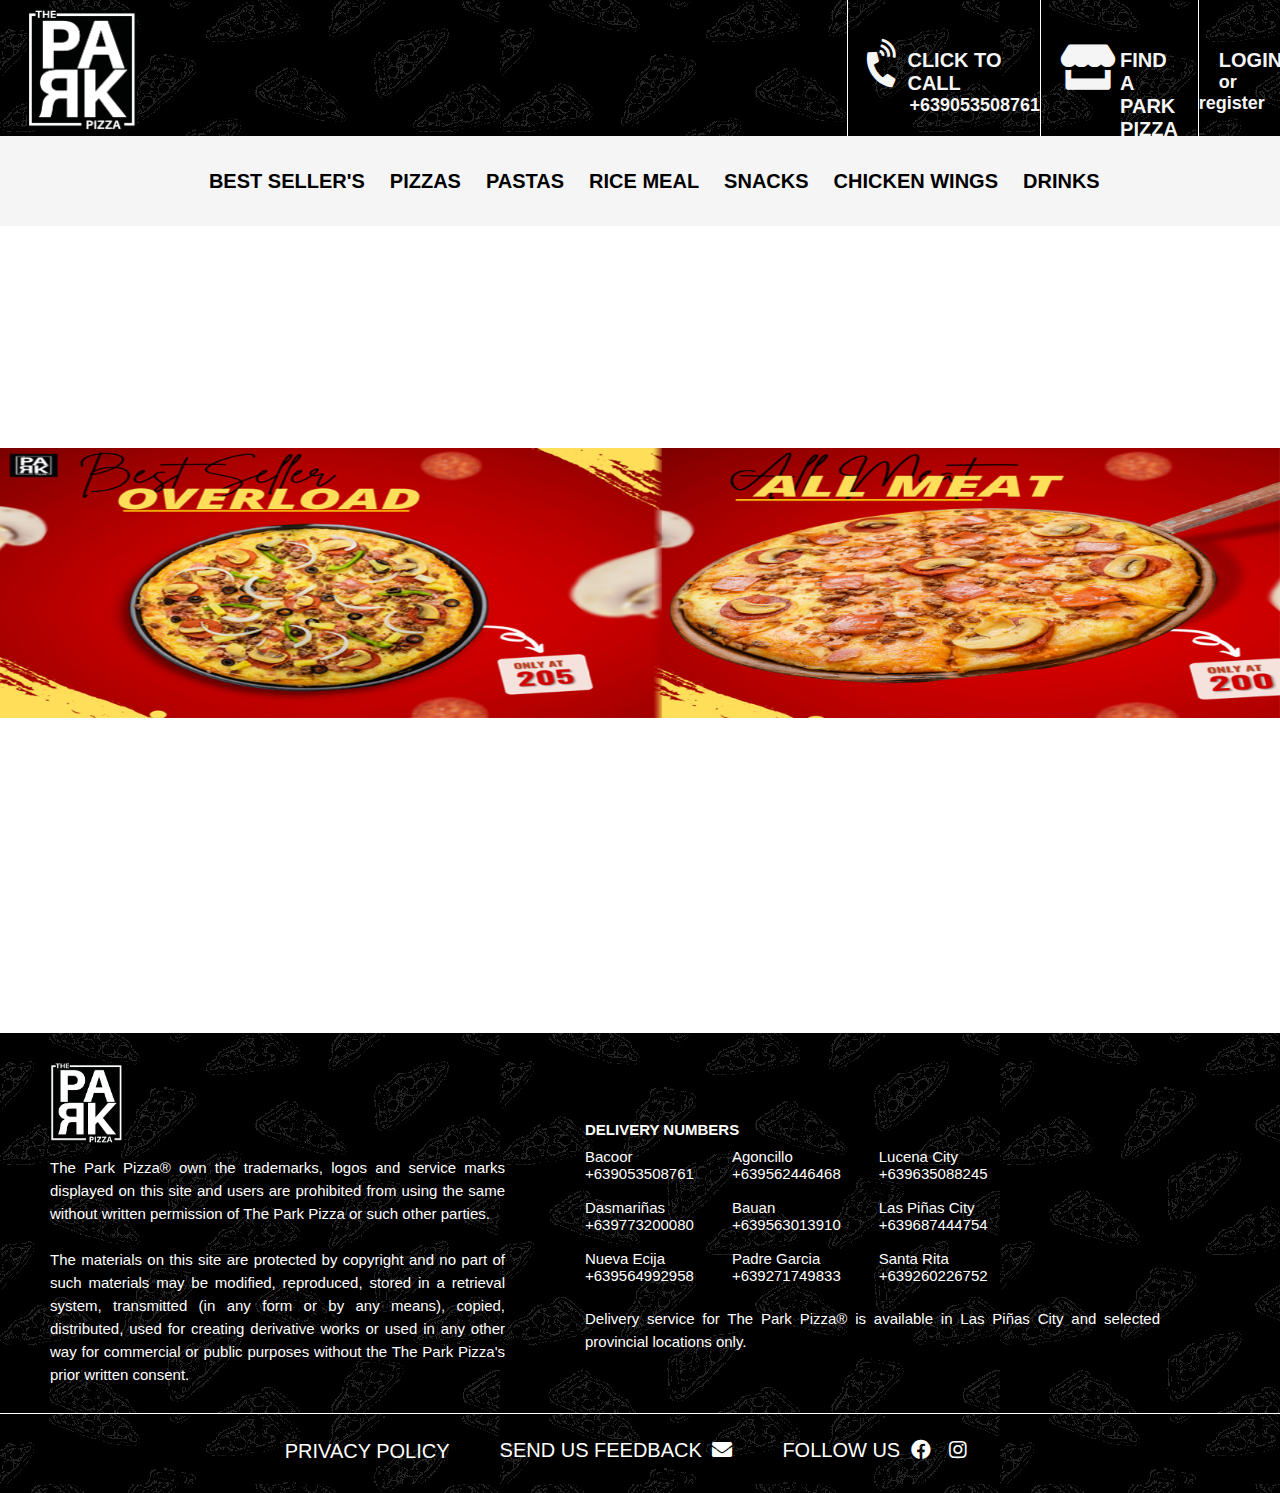
<file: Index.html>
<!doctype html>
<html lang ="en">
    <head>
        <meta charset="UTF-8">
        <meta name="viewport" content="width=device-width, initial-scale=1.0">
        <title>Home</title>
      <link rel="stylesheet" href="Home.css">
      <link rel="stylesheet" href="HeaderFooter.css">
      <link rel="stylesheet" href="https://unpkg.com/swiper/swiper-bundle.min.css">
      <link rel="stylesheet" href="https://cdnjs.cloudflare.com/ajax/libs/font-awesome/5.8.2/css/all.css" />
      <link rel="stylesheet" href="https://cdnjs.cloudflare.com/ajax/libs/font-awesome/5.14.0/css/all.min.css">
      
    <head>
<body>
            <header>
            <div class="header">
                <nav id="nav" class = "nav">
                    <ul id="navlinks" class="navlinks">
                        <li class="nav-logo"><a href="#"><img src = "lo.png" class = "logo"></a></li>
                        <li class="phone"><i class="fas fa-phone-volume"></i></li>
                        <li class ="click"><a href=""><p>CLICK TO CALL</p><span>+639053508761</span></a></li>
                        <li class="store"><i class="fas fa-store"></i></li>
                        <li class="find"><a href=""><p></i> FIND A PARK PIZZA</p><span>Near you</span></a></li>
                        <li class="log-reg"><a href="Login.html"><p class="login">LOGIN</p><span class = "log"> or register</span></a></li>
                    </ul>
                </nav>
                </header>
                <nav id = "sub-nav" class = "sub-nav">
                    <ul id = "sub-nav-links" class="sub-nav-links">
                        <li class="best"><a class ="active" href = "">BEST SELLER'S</a></li>
                        <li><a href = "Menu.html">PIZZAS</a></li>
                        <li><a href = "">PASTAS</a></li>
                        <li><a href = "">RICE MEAL</a></li>
                        <li><a href = "">SNACKS</a></li>
                        <li><a href = "">CHICKEN WINGS</a></li>
                        <li><a href = "">DRINKS</a></li>
                    </ul>
                </nav>
            </div>
            
                    
<section>
<div class="swiper-container">
        <div class="swiper-wrapper">
            <div class="swiper-slide" >
                <div class="img-box">
                    <img src="banner2.png" class="image-banner">
                </div></div>


                <div class="swiper-slide" >
                    <div class="img-box">
                        <img src="banner.jpg" class="image-banner">
                    </div></div>


                    <div class="swiper-slide" >
                        <div class="img-box">
                            <img src="banner3.png" class="image-banner"> 
                        </div></div>


                    <div class="swiper-slide" >
                        <div class="img-box">
                            <img src="banner4.png" class="image-banner">
                        </div></div>


        </div>
        
        <div class="swiper-pagination"></div>
    </div>

    <script src="https://unpkg.com/swiper/swiper-bundle.min.js"></script>

    <script type="module">
        var swiper = new Swiper('.swiper-container', {
          spaceBetween: 30,
          centeredSlides: true,
          autoplay: {
            delay: 4000,
            disableOnInteraction: false,
          },
          pagination: {
            el: '.swiper-pagination',
            clickable: true,
          },
        });
      </script>
    </script>
</section>






<footer>
    <div class="footer-content">
        <div class="footer-section about">
            <h1 class="logo-footer"><img src ="lo.png" class="logo"></h1>
            <p>
            The Park Pizza® own the trademarks, logos and service marks displayed on this
            site and users are prohibited from using the same without written permission of The Park Pizza or such other parties.
            <br><br>
            The materials on this site are protected by copyright and no part of such materials may be modified, reproduced, stored in a 
            retrieval system, transmitted (in any form or by any means), copied, distributed, used for creating derivative works or used in any 
            other way for commercial or public purposes without the The Park Pizza's prior written consent.
            </p>
        </div>
        <div class="footer-section delivery">
            <h1 class="del">DELIVERY NUMBERS</h1>
            <ul class="first">
            <li>Bacoor<br>+639053508761<br><br>Dasmariñas<br>+639773200080
            <br><br>Nueva Ecija<br>+639564992958</li>
            <li>Agoncillo<br>+639562446468<br><br>Bauan<br>+639563013910
            <br><br>Padre Garcia<br>+639271749833</li>
            <li>Lucena City<br>+639635088245<br><br>Las Piñas City<br>+639687444754
            <br><br>Santa Rita<br>+639260226752</li>
            </ul>
            <br>
            <p>Delivery service for The Park Pizza® is available in Las Piñas City and selected provincial locations only.</p>
        </div>
    </div>
    <div class="footer-bottom">
            <ul class="nav-bar">
            <li class="privacy"><a class ="privacy-a"href="">PRIVACY POLICY</a></li>
            <li class="email"><p class="send">SEND US FEEDBACK <a class ="email-icon" href="#"><i class="fas fa-envelope" aria-hidden="true"></i></a></p></li>
            <li class="follow"><p class="follow-us">FOLLOW US <a class ="fb-icon" href="https://www.facebook.com/Theparkpizza"><i class="fab fa-facebook" aria-hidden="true"></i></a>
            <a class ="insta-icon" href="https://www.instagram.com/theparkpizza_dasma/"><i class="fab fa-instagram" aria-hidden="true"></i></a></p></li>
            </ul>
    </div>
</footer>
</body>
</html>
</file>
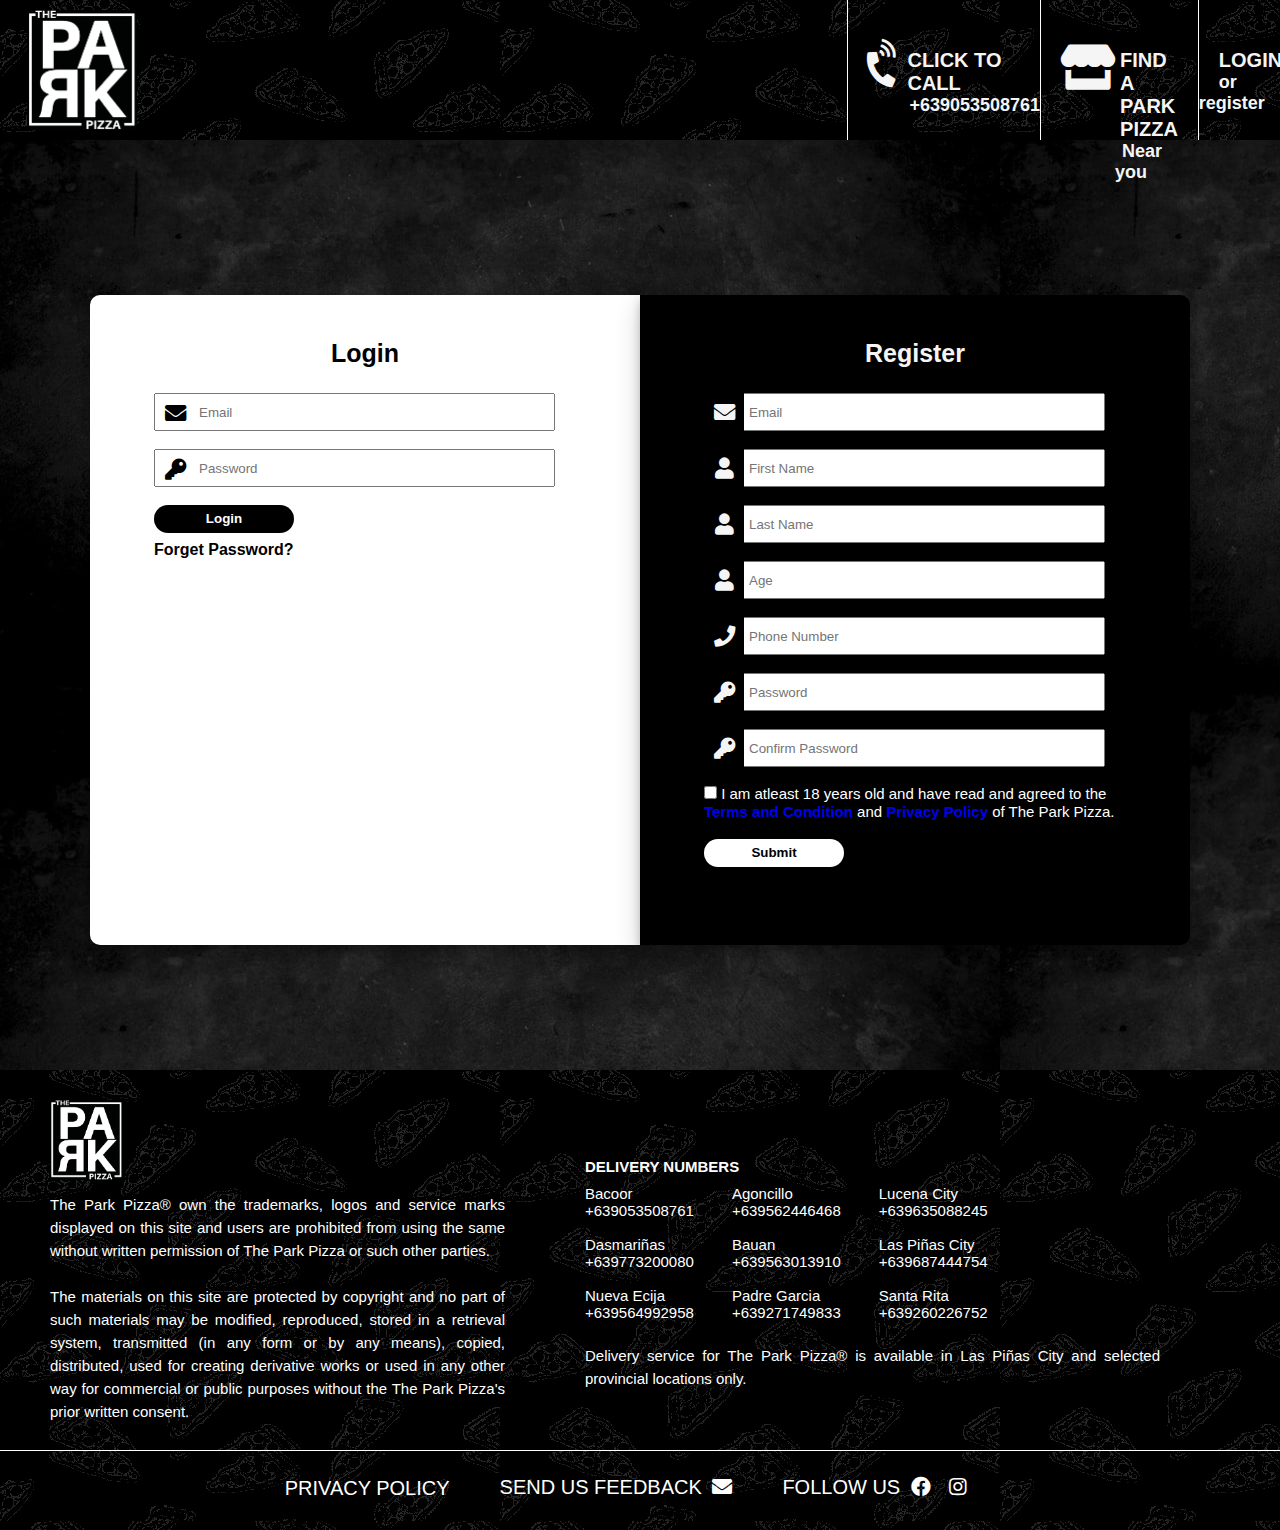
<file: Login.html>
<!doctype html>
<html lang ="en">
    <head>
        <meta charset="UTF-8">
        <meta name="viewport" content="width=device-width, initial-scale=1.0">
        <title>Login/Register</title>
      <link rel="stylesheet" href="HeaderFooter.css">
      <link rel="stylesheet" href="Login.css">
      <link rel="stylesheet" href="https://cdnjs.cloudflare.com/ajax/libs/font-awesome/5.8.2/css/all.css" />
      <link rel="stylesheet" href="https://cdnjs.cloudflare.com/ajax/libs/font-awesome/5.14.0/css/all.min.css">
      
    <head>
<body>
            <header>
            <div class="header">
                <nav id="nav" class = "nav">
                    
                    <ul id="navlinks" class="navlinks">
                        <li class="nav-logo"><a href="Home.php"><img src = "lo.png" class = "logo"></a></li>
                        <li class="phone"><i class="fas fa-phone-volume"></i></li>
                        <li class ="click"><a href=""><p>CLICK TO CALL</p><span>+639053508761</span></a></li>
                        <li class="store"><i class="fas fa-store"></i></li>
                        <li class="find"><a href=""><p></i> FIND A PARK PIZZA</p><span>Near you</span></a></li>
                        <li class="log-reg"><a href="Login.php"><p class="login">LOGIN</p><span class = "log"> or register</span></a></li>
                    </ul>
                </nav>
                </header>
               
            </div>

        <section class="container">
        <div class ="login">
            <div class="card-image"></div>
            <h3>Login</h3>
                    
                        <div class="form-group1">
                        <i class="fas fa-envelope fa-lg fa-fw" aria-hidden="true"></i>
                            <input type="text" class="form-control" placeholder="Email " value="" required="true"/>
                            
                        </div>
                        <div class="form-group1">
                        <i class="fas fa-key fa-lg fa-fw" aria-hidden="true"></i>
                            <input type="password" class="form-control" placeholder="Password " value="" required="true"/>
                            
                        </div>
                        <div class="form-group">
                            <input type="submit" class="btnSubmit" value="Login" />
                        </div>
                        <div class="form-group">
                            <a href="#" class="ForgetPwd">Forget Password?</a>

                </div>
                
        </div>
        <div class ="register">
            <div class="card-image"></div>
            <h3>Register</h3>
                        <div class="form-group">
                        <i class="fas fa-envelope fa-lg fa-fw" aria-hidden="true"></i>
                            <input type="text" class="form-control" placeholder="Email " value="" required="true"/>
                            
                        </div>
                        <div class="form-group">
                        <i class="fas fa-user fa-lg fa-fw" aria-hidden="true"></i>
                            <input type="text" class="form-control" placeholder="First Name" value="" required="true"/>
                            
                        </div>
                        <div class="form-group">
                        <i class="fas fa-user fa-lg fa-fw" aria-hidden="true"></i>
                            <input type="text" class="form-control" placeholder="Last Name" value="" required="true"/>
                            
                        </div>
                        <div class="form-group">
                        <i class="fas fa-user fa-lg fa-fw" aria-hidden="true"></i>
                            <input type="text" class="form-control" placeholder="Age" value="" required="true"/>
                            
                        </div>
                        <div class="form-group">
                        <i class="fas fa-phone fa-lg fa-fw" aria-hidden="true"></i>
                            <input type="text" class="form-control" placeholder="Phone Number" value="" required="true"/>
                            
                        </div>
                        <div class="form-group">
                        <i class="fas fa-key fa-lg fa-fw" aria-hidden="true"></i>
                            <input type="password" class="form-control" placeholder="Password " value="" required="true"/>
                            
                        </div>
                        <div class="form-group">
                        <i class="fas fa-key fa-lg fa-fw" aria-hidden="true"></i>
                            <input type="password" class="form-control" placeholder="Confirm Password " value="" required="true"/>
                            
                        </div>
                        <div class="terms">
                            <label><input type ="checkbox" value ="agree" required="true"> I am atleast 18 years old and have read and agreed to the
                            <a href="#"> Terms and Condition</a> and <a href="#"> Privacy Policy</a>
                            of The Park Pizza.
                        </label>
                        </div>
                        <br>
                        <div class="form-group">
                            <input type="submit" class="btnSubmit" value="Submit" />
                        </div>
        </div>
</section>


    <footer>
    <div class="footer-content">
        <div class="footer-section about">
            <h1 class="logo-footer"><img src ="lo.png" class="logo"></h1>
            <p>
            The Park Pizza® own the trademarks, logos and service marks displayed on this
            site and users are prohibited from using the same without written permission of The Park Pizza or such other parties.
            <br><br>
            The materials on this site are protected by copyright and no part of such materials may be modified, reproduced, stored in a 
            retrieval system, transmitted (in any form or by any means), copied, distributed, used for creating derivative works or used in any 
            other way for commercial or public purposes without the The Park Pizza's prior written consent.
            </p>
        </div>
        <div class="footer-section delivery">
            <h1 class="del">DELIVERY NUMBERS</h1>
            <ul class="first">
            <li>Bacoor<br>+639053508761<br><br>Dasmariñas<br>+639773200080
            <br><br>Nueva Ecija<br>+639564992958</li>
            <li>Agoncillo<br>+639562446468<br><br>Bauan<br>+639563013910
            <br><br>Padre Garcia<br>+639271749833</li>
            <li>Lucena City<br>+639635088245<br><br>Las Piñas City<br>+639687444754
            <br><br>Santa Rita<br>+639260226752</li>
            </ul>
            <br>
            <p>Delivery service for The Park Pizza® is available in Las Piñas City and selected provincial locations only.</p>
        </div>
    </div>
    <div class="footer-bottom">
            <ul class="nav-bar">
            <li class="privacy"><a class ="privacy-a"href="">PRIVACY POLICY</a></li>
            <li class="email"><p class="send">SEND US FEEDBACK <a class ="email-icon" href="#"><i class="fas fa-envelope" aria-hidden="true"></i></a></p></li>
            <li class="follow"><p class="follow-us">FOLLOW US <a class ="fb-icon" href="https://www.facebook.com/Theparkpizza"><i class="fab fa-facebook" aria-hidden="true"></i></a>
            <a class ="insta-icon" href="https://www.instagram.com/theparkpizza_dasma/"><i class="fab fa-instagram" aria-hidden="true"></i></a></p></li>
            </ul>
    </div>
</footer>
</file>
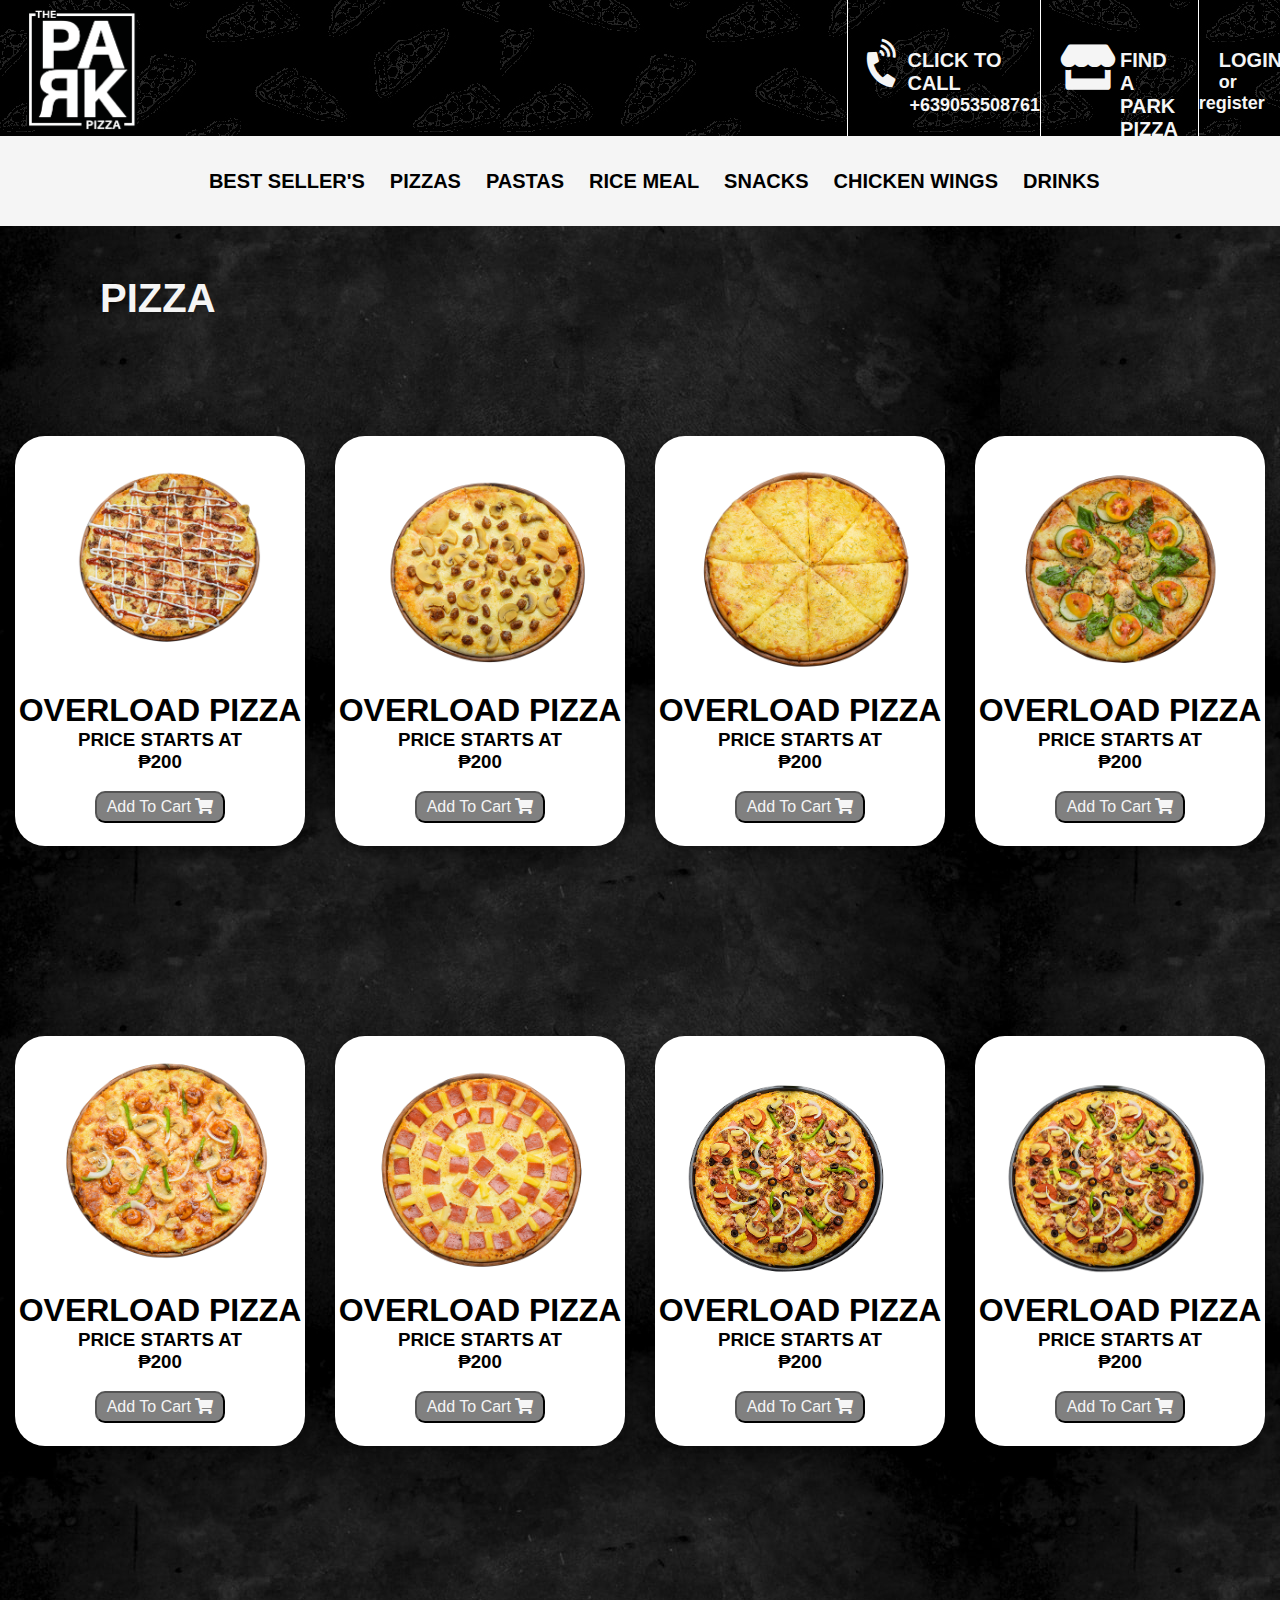
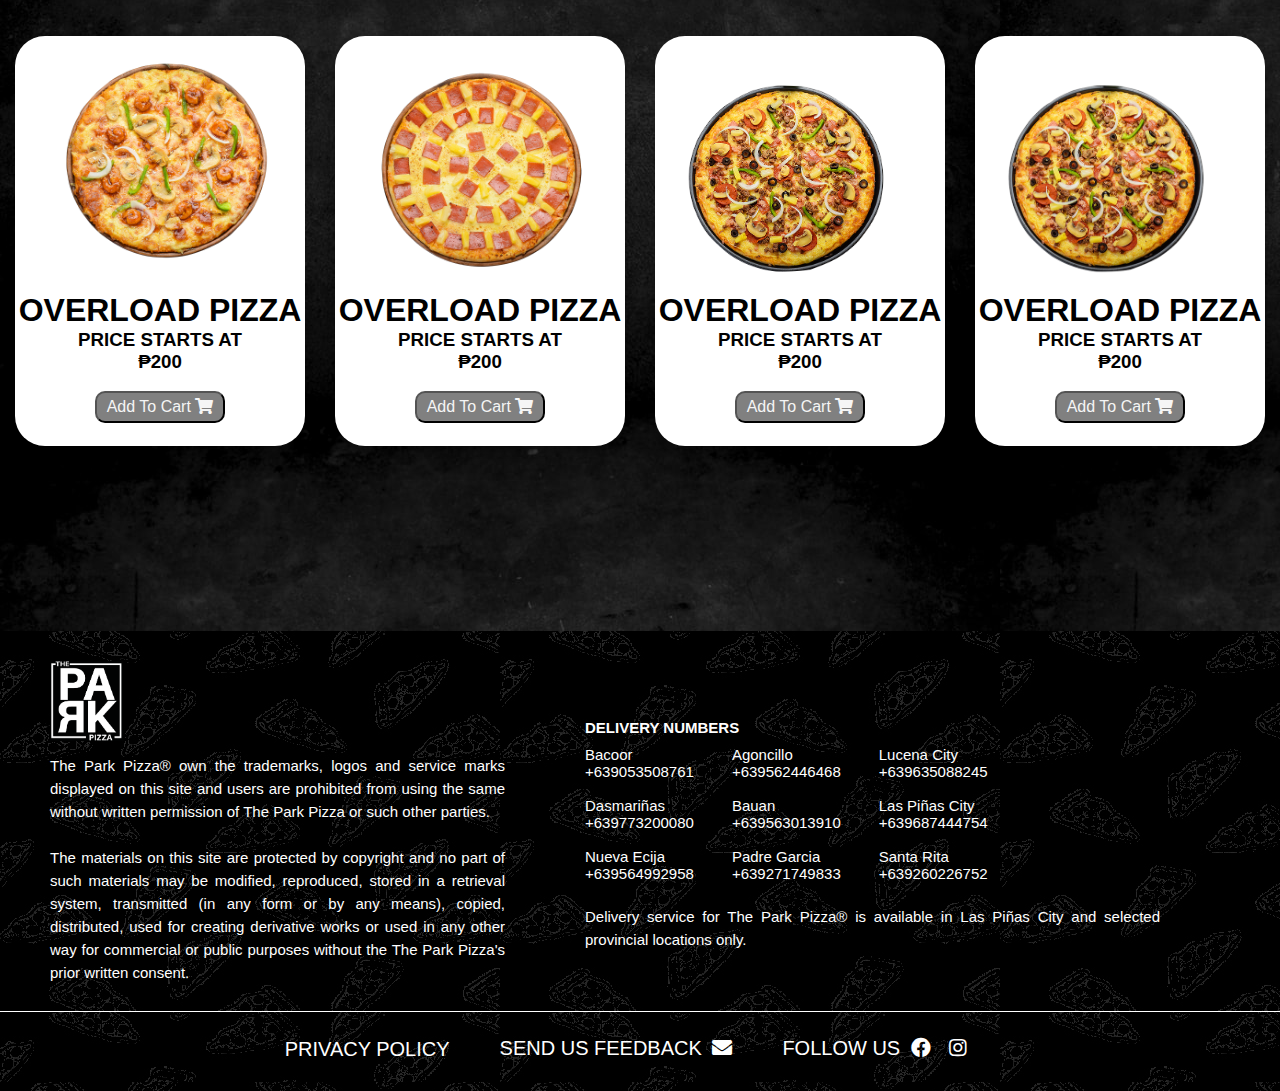
<file: Menu.html>
<!doctype html>
<html lang ="en">
    <head>
        <meta charset="UTF-8">
        <meta name="viewport" content="width=device-width, initial-scale=1.0">
        <title>Menu</title>
      <link rel="stylesheet" href="HeaderFooter.css">
      <link rel="stylesheet" href="Menu.css">
      <link rel="stylesheet" href="https://cdnjs.cloudflare.com/ajax/libs/font-awesome/5.8.2/css/all.css" />
      <link rel="stylesheet" href="https://cdnjs.cloudflare.com/ajax/libs/font-awesome/5.14.0/css/all.min.css">
      
    <head>
<body>
            <header>
            <div class="header">
                <nav id="nav" class = "nav">
                    
                    <ul id="navlinks" class="navlinks">
                        <li class="nav-logo"><a href="index.html"><img src = "lo.png" class = "logo"></a></li>
                        <li class="phone"><i class="fas fa-phone-volume"></i></li>
                        <li class ="click"><a href=""><p>CLICK TO CALL</p><span>+639053508761</span></a></li>
                        <li class="store"><i class="fas fa-store"></i></li>
                        <li class="find"><a href=""><p></i> FIND A PARK PIZZA</p><span>Near you</span></a></li>
                        <li class="log-reg"><a href="Login.html"><p class="login">LOGIN</p><span class = "log"> or register</span></a></li>
                    </ul>
                </nav>
                </header>
                <nav id = "sub-nav" class = "sub-nav">
                    <ul id = "sub-nav-links" class="sub-nav-links">
                        <li id = "act" class="best"><a href = "">BEST SELLER'S</a></li>
                        <li id = "act"><a href = "Menu.html">PIZZAS</a></li>
                        <li id = "act"><a href = "">PASTAS</a></li>
                        <li id = "act"><a href = "">RICE MEAL</a></li>
                        <li id = "act"><a href = "">SNACKS</a></li>
                        <li id = "act"><a href = "">CHICKEN WINGS</a></li>
                        <li id = "act"><a href = "">DRINKS</a></li>
                    </ul>
                </nav>
            </div>

<div class ="piz">
<h1>PIZZA<h1>
</div>
<section class="container">
        <div class ="card">
            <div class="card-image"></div>
            <h2><img src="image4.png" class = ""></h2>
            <h1>OVERLOAD PIZZA</h1>
            <h3>PRICE STARTS AT</h3>
            <h3>₱200</h3><br>
            <button type="submit" class="btn" name="add"><p>Add To Cart  <i class="fas fa-shopping-cart"></i></p></button>
        </div>

        <div class ="card">
            <div class="card-image"></div>
            <h2><img src="image5.png" class = ""></h2>
            <h1>OVERLOAD PIZZA</h1>
            <h3>PRICE STARTS AT</h3>
            <h3>₱200</h3><br>
            <button type="submit" class="btn" name="add"><p>Add To Cart  <i class="fas fa-shopping-cart"></i></p></button>
        </div>

        <div class ="card">
            <div class="card-image"></div>
            <h2><img src="image6.png" class = ""></h2>
            <h1>OVERLOAD PIZZA</h1>
            <h3>PRICE STARTS AT</h3>
            <h3>₱200</h3><br>
            <button type="submit" class="btn" name="add"><p>Add To Cart  <i class="fas fa-shopping-cart"></i></p></button>
        </div>

        <div class ="card">
            <div class="card-image"></div>
            <h2><img src="image7.png" class = ""></h2>
            <h1>OVERLOAD PIZZA</h1>
            <h3>PRICE STARTS AT</h3>
            <h3>₱200</h3><br>
            <button type="submit" class="btn" name="add"><p>Add To Cart <i class="fas fa-shopping-cart"></i></p></button>
        </div>

</section>
<section class="container1">
        <div class ="card">
            <div class="card-image"></div>
            <h2><img src="image8.png" class = ""></h2>
            <h1>OVERLOAD PIZZA</h1>
            <h3>PRICE STARTS AT</h3>
            <h3>₱200</h3><br>
            <button type="submit" class="btn" name="add"><p>Add To Cart  <i class="fas fa-shopping-cart"></i></p></button>
        </div>

        <div class ="card">
            <div class="card-image"></div>
            <h2><img src="image9.png" class = ""></h2>
            <h1>OVERLOAD PIZZA</h1>
            <h3>PRICE STARTS AT</h3>
            <h3>₱200</h3><br>
            <button type="submit" class="btn" name="add"><p>Add To Cart <i class="fas fa-shopping-cart"></i></p></button>
        </div>

        <div class ="card">
            <div class="card-image"></div>
            <h2><img src="image10.png" class = ""></h2>
            <h1>OVERLOAD PIZZA</h1>
            <h3>PRICE STARTS AT</h3>
            <h3>₱200</h3><br>
            <button type="submit" class="btn" name="add"><p>Add To Cart  <i class="fas fa-shopping-cart"></i></p></button>
        </div>
        
        <div class ="card">
            <div class="card-image"></div>
            <h2><img src="image11.png" class = ""></h2>
            <h1>OVERLOAD PIZZA</h1>
            <h3>PRICE STARTS AT</h3>
            <h3>₱200</h3><br>
            <button type="submit" class="btn" name="add"><p>Add To Cart <i class="fas fa-shopping-cart"></i></p></button>
        </div>

</section>
                

<section class="container2">
        <div class ="card">
            <div class="card-image"></div>
            <h2><img src="image8.png" class = ""></h2>
            <h1>OVERLOAD PIZZA</h1>
            <h3>PRICE STARTS AT</h3>
            <h3>₱200</h3><br>
            <button type="submit" class="btn" name="add"><p>Add To Cart  <i class="fas fa-shopping-cart"></i></p></button>
        </div>

        <div class ="card">
            <div class="card-image"></div>
            <h2><img src="image9.png" class = ""></h2>
            <h1>OVERLOAD PIZZA</h1>
            <h3>PRICE STARTS AT</h3>
            <h3>₱200</h3><br>
            <button type="submit" class="btn" name="add"><p>Add To Cart <i class="fas fa-shopping-cart"></i></p></button>
        </div>

        <div class ="card">
            <div class="card-image"></div>
            <h2><img src="image10.png" class = ""></h2>
            <h1>OVERLOAD PIZZA</h1>
            <h3>PRICE STARTS AT</h3>
            <h3>₱200</h3><br>
            <button type="submit" class="btn" name="add"><p>Add To Cart  <i class="fas fa-shopping-cart"></i></p></button>
        </div>
        
        <div class ="card">
            <div class="card-image"></div>
            <h2><img src="image11.png" class = ""></h2>
            <h1>OVERLOAD PIZZA</h1>
            <h3>PRICE STARTS AT</h3>
            <h3>₱200</h3><br>
            <button type="submit" class="btn" name="add"><p>Add To Cart  <i class="fas fa-shopping-cart"></i></p></button>
        </div>

</section>




<footer>
    <div class="footer-content">
        <div class="footer-section about">
            <h1 class="logo-footer"><img src ="lo.png" class="logo"></h1>
            <p>
            The Park Pizza® own the trademarks, logos and service marks displayed on this
            site and users are prohibited from using the same without written permission of The Park Pizza or such other parties.
            <br><br>
            The materials on this site are protected by copyright and no part of such materials may be modified, reproduced, stored in a 
            retrieval system, transmitted (in any form or by any means), copied, distributed, used for creating derivative works or used in any 
            other way for commercial or public purposes without the The Park Pizza's prior written consent.
            </p>
        </div>
        <div class="footer-section delivery">
            <h1 class="del">DELIVERY NUMBERS</h1>
            <ul class="first">
            <li>Bacoor<br>+639053508761<br><br>Dasmariñas<br>+639773200080
            <br><br>Nueva Ecija<br>+639564992958</li>
            <li>Agoncillo<br>+639562446468<br><br>Bauan<br>+639563013910
            <br><br>Padre Garcia<br>+639271749833</li>
            <li>Lucena City<br>+639635088245<br><br>Las Piñas City<br>+639687444754
            <br><br>Santa Rita<br>+639260226752</li>
            </ul>
            <br>
            <p>Delivery service for The Park Pizza® is available in Las Piñas City and selected provincial locations only.</p>
        </div>
    </div>
    <div class="footer-bottom">
            <ul class="nav-bar">
            <li class="privacy"><a class ="privacy-a"href="">PRIVACY POLICY</a></li>
            <li class="email"><p class="send">SEND US FEEDBACK <a class ="email-icon" href="#"><i class="fas fa-envelope" aria-hidden="true"></i></a></p></li>
            <li class="follow"><p class="follow-us">FOLLOW US <a class ="fb-icon" href="https://www.facebook.com/Theparkpizza"><i class="fab fa-facebook" aria-hidden="true"></i></a>
            <a class ="insta-icon" href="https://www.instagram.com/theparkpizza_dasma/"><i class="fab fa-instagram" aria-hidden="true"></i></a></p></li>
            </ul>
    </div>
</footer>
</body>
</html>
</file>
<file: Home.css>
*{
    margin:0;
    padding: 0;
    font-family: "poppins", sans-serif;
    box-sizing: border-box;
}
/*Section for Banner*/
section {
    margin-top:-93px;
    width: 100%;
    height: 100vh;
    display: flex;
    justify-content: center;
    align-items: center;
    overflow-x: hidden;
    background-size: cover;

}

/*Banner*/
.swiper-container {
    width: 100%;
    height:30%;
    border-radius: 10px;
    
}

.swiper-slide,.image-banner,.img-box {
    width: 100%;
    height: 100%;
    position: relative;
    
}

.swiper-pagination span{
    background: #fff;

}
</file>
<file: HeaderFooter.css>
*{
    margin:0;
    padding: 0;
    font-family: "poppins", sans-serif;
    box-sizing: border-box;
}
body{
   overflow-x: hidden;
}
/*Section for Banner*/
section {
   margin-top:-93px;
   width: 100%;
   height: 100vh;
   display: flex;
   justify-content: center;
   align-items: center;
   overflow-x: hidden;
   background-size: cover;

}

/*Nav*/
.header{
   background-image: url(neto.jpg);
   height: 140px;
   width: 102%;
   padding: 0 8%;
   position: relative;
   margin-bottom: 6px;
}

.nav{
   display: flex;
   align-items: center;
   justify-content: space-between;
}
.navlinks{
   display: flex;
   margin: 0 15px;
}
.navlinks .nav-logo .logo{
   height: 120px;
   margin-top: 10px;
   margin-right: 710px;
   margin-left: -90px;
}
.navlinks li{
   list-style: none;
   height: 140px;
   
}
.navlinks .log-reg{
   margin-right: -110px;
   border-right:1px solid white;
   border-left:1px solid white;
}
.navlinks .log-reg p{
   margin-right: 20px;
}

.navlinks li a{
   text-decoration: none;
   color: whitesmoke;
   padding:5px 0px;
   font-weight: bold;
   
}

.navlinks li a p{
   margin-top: 35px;
   font-size: 20px;
   margin-left: 5px;
   margin-right: 20px;
   padding-top: 14px;
}
.navlinks li a span{
   font-size:18px;
   margin-left: 7px;
}
.navlinks li a .log{
   margin-left:20px;
   margin-right: 20px;
}

.navlinks li a .login{
   margin-left:20px;
}
.navlinks li a i{
   size: 40px;
}
.navlinks .phone .fas{
   font-size: 45px;
   margin-left: 20px;
   transform: rotate(-35deg);
   margin-top: 2px;
}
.navlinks .store .fas{
   font-size: 45px;
   margin-left: 20px;
   margin-top: 5px;
}
.navlinks .phone, .store{
   margin-right: 0;
   color: whitesmoke;
   padding-top: 40px;
   border-left:0.5px solid white;
}
/*Sub-Nav
.sub-header{
   height: 80px;
   width: 101%;
   padding: 0 8%;
   background: whitesmoke;
   position: relative;
}*/
.sub-nav{
   display: flex;
   align-items: center;
   justify-content: center;
   background-color: whitesmoke;
   width: 124.5%;
   margin-left: -190px;
   position: sticky;
   top:0;
   margin-top: -10px;
   
}
.sub-nav-links{
   display: flex;
   margin: 0 15px;
}
.sub-nav-links li{
   list-style: none;
   height: 90px;
   margin-right: 25px;
   line-height: 90px;  
}
.sub-nav-links li a{
   text-decoration: none;
   color: black;
   padding:5px 0px;
   font-size: 20px;
   font-weight: bold;
}

.sub-nav .sub-nav-links li a:hover{
   background-color: gray;
   border-radius: 5px 5px 5px 5px;
   transition: 0.5s;
   padding: 5px;
}
.sub-nav-links .best{
   margin-left:120px;
}

/*Footer*/
footer{
    position: absolute;
    background-color: #000;
    background-image: url('neto.jpg');
    width: 100%;
    color: white;
    height:460px;
}

footer .footer-content{
    height: 345px;
    display: flex;
    margin-left: -30px;
}
footer .footer-content .footer-section{
    flex:1;
}
footer .footer-bottom{
    margin-top: 35px;
    border-top: 1px solid white;
    background-color: black;
    width: 100%;
    position: relative;
    justify-content: center;
    background-image: url('neto.jpg');
}
footer .footer-content .footer-section .logo{
    height: 80px;
    margin-left: 80px;
    margin-top: 30px;
    margin-bottom: 20px;
}
footer .footer-content .footer-section p{
    line-height: 23px;
    font-size: 15px;
    color:white;
    text-align: justify;
    margin-left: 80px;
    margin-right: 120px;
    margin-top: -15px;
}
footer .footer-content .footer-section .del{
    margin-top: 88px;
    font-size:15px;
    color:white;
    margin-left: -40px;
    margin-bottom: 10px;
}
footer .footer-content .footer-section.delivery ul{
  position: relative;
  display:flex;
  margin-left: -40px;
}

footer .footer-content .footer-section.delivery .first li{  
    margin-right: 38px;
    color:white;
    list-style: none;
    font-size: 15px;
    margin-bottom: 20px;
}

footer .footer-content .footer-section.delivery p{
    margin-left:-40px;
}
footer .footer-bottom .nav-bar{
    height: 40px;
    position: relative;
    display: flex;
    margin-top: 30px;
    justify-content: center;
    margin-left: -20px;
}
footer .footer-bottom .nav-bar li{
    list-style: none;
}
footer .footer-bottom .nav-bar li .email-icon{
    display: inline-block;
    margin-left: 5px;
    color: white;
    font-size: 20px;
    margin-right: 50px;
}
footer .footer-bottom ul li p{
    font-size: 20px;
    color:white;
    margin-top: -5px;
}

footer .footer-bottom ul li .privacy-a{
    display: inline-block;
    margin-right: 50px;
    color: white;
    font-size: 20px;
    text-decoration: none;
    border-radius: 7px 7px 7px 7px;
    margin-top: -20px;
}
footer .footer-bottom ul li .privacy-a:hover{
    color:black;
    background-color: white;
}
footer .footer-bottom ul li .fb-icon, .insta-icon{
    color:white;
    font-size: 20px;
    margin-left: 5px;
    margin-right: 8px;
}
footer .footer-bottom ul li .fb-icon:hover, .insta-icon:hover{
    color:white;
}

@media(max-width:500px){
    .header{
        height: 90px;
        width: 40%;
     }
     .navlinks .nav-logo .logo{
        height: 90px;
        margin-top: 10px;
        margin-right: 0px;
        margin-left: 5px;
     }
     .navlinks .phone .fas{
         display: none;
     }
     .navlinks li a{
        display: none;
     }
     .navlinks .store .fas{
        display: none;
    }
    footer{
        height: 630px;
        background-color: red;
    }
    footer .footer-content{
        height: 590px;
        display: block;
        margin-left: -30px;
    }
    .footer-bottom{
    }
   
     
}
/*Media Query for Footer // Responsive
@media screen and (max-width:800px) {
    footer{
        height: 570px;
        background-color: red;
    }
    footer .footer-content{
        height: 590px;
        display: block;
        margin-left: -30px;
    }
    footer .footer-bottom{
        margin-top: -50px;
    }
    footer .footer-content .footer-section .logo{
        margin-left: 60px;
    }
    footer .footer-content .footer-section p{
        margin-right: 40px;
        margin-left: 80px;
    }
    footer .footer-content .footer-section .del{
        margin-top: 100px;
        margin-left: 60px;
    }
    footer .footer-content .footer-section.delivery ul{
        margin-left: 60px;
      }
    footer .footer-content .footer-section.delivery .first li{  
        margin-right: 33px;
    }
    footer .footer-content .footer-section.delivery p{
        margin-left:60px;
    }
    
}

@media only screen and (max-width:950px) {
    footer{
        height: 600px;
    }
    footer .footer-bottom{
        margin-top: 160px;
    }
    footer .footer-content{
        height: 400px;
        margin-left: -30px;
        margin-right: -5px;
    }
    footer .footer-content .footer-section.delivery ul{
        margin-left: 60px;
      }
      footer .footer-content .footer-section .del{
        margin-top: 30px;
        margin-left: 60px;
    }
    footer .footer-content .footer-section.delivery p{
        margin-left:60px;
    }
    footer .footer-bottom ul li .privacy-a{
        margin-top: -20px;
    }
}


@media(max-width:1180px){
    footer{
        height: 450px;
    }
    footer .footer-content .footer-section p{
        margin-right:20px;
    }
    footer .footer-content .footer-section .del{
        margin-top: 96px;
        margin-left: 30px;
    }
    footer .footer-content .footer-section.delivery ul{
        margin-left: 30px;
      }
    footer .footer-content .footer-section.delivery p{
        margin-left:30px;
        margin-right: 40px;
    }
    footer .footer-content{
        height: 410px;
    }
    footer .footer-bottom{
        margin-top: 30px;
    }
}

@media(max-width:890px) {
    footer{
        height:600px;
    }
    footer .footer-bottom{
        margin-top: 180px;
    }
    footer .footer-content .footer-section .logo{
        margin-left: 60px;
    }
    footer .footer-content{
        height: 670px;
        display: block;
        margin-left: -30px;
    }
    footer .footer-content .footer-section .del{
        margin-top: 30px;
        margin-left:60px;
    }
    footer .footer-content .footer-section p{
        margin-right: 40px;
        margin-left: 60px;
    }
    footer .footer-content .footer-section.delivery ul{
        margin-left: 60px;
      }
      footer .footer-content .footer-section.delivery p{
        margin-left:60px;
        margin-top: 15px;
    }
    footer .footer-content .footer-section.delivery{
        width: 100%;
        font-size: 11px;
    }
    footer .footer-content .footer-section.delivery .first li{  
        margin-right: 50px;
    }
    footer .footer-content .footer-section.delivery .first{  
        line-height: 20px;
    }
    
}

@media(max-width:750px) {
    .login-form-2{
        height:620px;
    }
    footer{
        height: 580px;
        
    }
    
    footer .footer-content{
        height: 620px;
        display: block;
        margin-left: -30px;
    }
   
    footer .footer-content .footer-section p{
        font-size: 13px;
    }
    footer .footer-bottom .nav-bar{
        margin-left:20px;
        line-height: 25px;
    }
    
    footer .footer-content .footer-section.delivery .first li{  
        font-size: 13px;
    }
    footer .footer-content .footer-section .del{
        font-size: 13px;
    }
    footer .footer-bottom .nav-bar li p{
        font-size: 14px;
    }
    footer .footer-bottom ul li .privacy-a{
        font-size: 15px;
        
    }
}
@media screen and (max-width:650px) {
    footer{
        height: 640px;
    }
    footer .footer-content{
        height: 640px;
        
    }
    footer .footer-bottom{
        height: 90px;
    }
    footer .footer-content .footer-section .logo{
        height: 60px;
    }
    footer .footer-content .footer-section p{
        font-size: 13px;
    }
    footer .footer-content .footer-section.delivery .first li{  
        font-size: 13px;
    }
    footer .footer-content .footer-section .del{
        font-size: 14px;
    }
    footer .footer-bottom .nav-bar{
        margin-top: 4px;
        margin-left:20px;
        display: block;
        line-height: 25px;
    }
    
    footer .footer-bottom .nav-bar li p{
        font-size: 15px;
    }
    footer .footer-bottom ul li .privacy-a{
        font-size: 15px;
    }
    footer .footer-bottom .nav-bar li .email-icon{
        float: right;
        font-size: 17px;
        margin-right: 20px;
    }
    footer .footer-bottom ul li .fb-icon, .insta-icon{
        float:right;
        font-size: 17px;
        margin-right: 20px;
    }
    footer .footer-bottom ul li .fb-icon{
        margin-left: -5px;
    }
    footer .footer-bottom ul .follow{
        margin-top: -20px;
    }
}
@media(max-width:600px) {
    footer{
        height: 630px;
        background-color: red;
    }
    footer .footer-content{
        height: 652px;
    }
    footer .footer-content .footer-section .logo{
        margin-left: 50px;
    }
    footer .footer-content .footer-section p{
        font-size: 12px;
        margin-left: 50px;
        margin-right: 20px;
    }
    footer .footer-content .footer-section .del{
        font-size: 13px;
        margin-left: 50px;
    }
    footer .footer-bottom .nav-bar li p{
        font-size: 13px;
    }
    footer .footer-bottom .nav-bar li .follow-us{
        margin-top: 15px;
    }
    footer .footer-content .footer-section.delivery p{
        margin-left: 50px;
    }
    footer .footer-bottom ul li .privacy-a{
        font-size: 13px;
    }
    footer .footer-content .footer-section.delivery .first li{  
        font-size: 12px;
        margin-left: -10px;
        margin-bottom: 15px;
    }
    footer .footer-bottom ul li .fb-icon, .insta-icon{
        float:right;
        margin-right: 10px;
    }
    footer .footer-bottom ul li .fb-icon{
        margin-left: -5px;
        margin-right: -22px;
    }
}
@media(max-width:320px) {
   
    footer .footer-content{
        height: 670px;
        
    }
    footer .footer-content .footer-section .logo{
        margin-left: 44px;
    }
    footer .footer-content .footer-section p{
        font-size: 12px;
        margin-left: 44px;
        margin-right: 15px;
    }
    footer .footer-content .footer-section .del{
        font-size: 12px;
        margin-left: 44px;
    }
    footer .footer-bottom .nav-bar li p{
        font-size: 13px;
    }
    footer .footer-content .footer-section.delivery p{
        margin-left: 44px;
    }
    footer .footer-bottom ul li .privacy-a{
        font-size: 13px;
    }
    footer .footer-content .footer-section.delivery .first li{  
        font-size: 12px;
        margin-left: -17px;
    }
}
@media(max-width:360px) {
    
    footer .footer-content{
        margin-right: 24px;
    }
    footer .footer-content .footer-section .logo{
        margin-left: 44px;
    }
    footer .footer-content .footer-section p{
        font-size: 12px;
        margin-left: 44px;
        margin-right: -10px;
    }
    footer .footer-content .footer-section .del{
        font-size: 12px;
        margin-left: 44px;
    }
    footer .footer-bottom .nav-bar li p{
        font-size: 13px;
    }
    footer .footer-content .footer-section.delivery p{
        margin-left: 44px;
    }
    footer .footer-content .footer-section.delivery .first li{  
        font-size: 12px;
        margin-left: -17px;
        margin-right: 33px;
    }
}
@media(max-width:395px) {
    footer .footer-bottom{
        margin-top: 20px;
    }
    footer .footer-content .footer-section .del{
        font-size: 12px;
    }
    footer .footer-content .footer-section p{
        margin-right: 100px;
        padding-right: 5px;
        font-size: 11px;
    }
    footer{
        height: 650px;
    }
    footer .footer-content{
        margin-left: -20px;
        margin-right: 20px;
        height: 400px;
    }
}
@media(max-width:414px) {

    footer .footer-content .footer-section .del{
        margin-top: 20px;
    }
    footer .footer-content .footer-section p{
        font-size: 11px;
        margin-right:-5px;
    }
    
    footer .footer-bottom{
        margin-top: 200px;
        margin-bottom: 0;
    }
    
    footer .footer-bottom ul .follow p{
        margin-top:-20px;
    }
    
}
@media(max-width:500px) {
    footer{
        height: 600px;
    }
    footer .footer-bottom{
        margin-top: 200px;
        margin-bottom: 0;
    }
    footer .footer-content{
        height: 400px;
        margin-left: -30px;
        margin-right: 20px;
     }
    footer .footer-content .footer-section .del{
        margin-top: 20px;
    }
    footer .footer-bottom ul .follow p{
        margin-top:-20px;
    }
    footer .footer-content .footer-section.delivery .first li{  
        margin-right: 50px;
    }
}
@media screen and (max-width:896px) {
    footer .footer-content{
        height: 400px;
     } 
}
</file>
<file: Login.css>
*{
    margin:0;
    padding: 0;
    font-family: "poppins", sans-serif;
    box-sizing: border-box;
}
body{
    background-image: url('blackboard.jpg');
    min-height: 100%;
}
.container{
    display: flex;
    justify-content: center;
    margin-top: 30px;
    
}
.container .login{
    background: white;
    width:550px;
    height: 650px;
    border-radius:10px 0 0 10px;
    padding: 5%;
    box-shadow: 0 5px 8px 0 rgba(0, 0, 0, 0.2), 0 9px 26px 0 rgba(0, 0, 0, 0.19);
}
.container .register{
    background: black;
    width:550px;
    height: 650px;
    border-radius:0 10px 10px 0px;
    margin: 0;
    padding: 5%;
    box-shadow: 0 5px 8px 0 rgba(0, 0, 0, 0.2), 0 9px 26px 0 rgba(0, 0, 0, 0.19);
}

.btnSubmit
{
    width: 50%;
    border-radius: 1rem;
    padding: 1.5%;
    border: none;
    cursor: pointer;
}
.login .btnSubmit{
    font-weight: 600;
    color: white;
    background-color: black;
    width: 140px;
}
.register .btnSubmit{
    font-weight: 600;
    color:black;
    background-color: white;
    width: 140px;
}
.login .btnSubmit:hover{
    background-color:whitesmoke;
    color:black;
    box-shadow:0 0 3px 0 black;
}
.register .btnSubmit:hover{
    background-color:black;
    color:whitesmoke;
    box-shadow:0 0 3px 0 white;
}
.login .ForgetPwd{
    color: black;
    font-weight: 600;
    text-decoration: none;
}
.form-control{
    height: 38px;
    width: 95%;
    margin-bottom: 10px;
    
}
.form-group{
    position: relative;
    margin-bottom: 8px;
    
}
.form-group1{
    position: relative;
    margin-bottom: 8px;
}

.form-group input[type=text],
.form-group input[type=password],
.form-group1 input[type=text],
.form-group1 input[type=password]{
    padding-left:43px;
}
.form-group .fas{
    position: absolute;
    width: 40px;
    background-color: black;
    padding:11px 0px;
    color:whitesmoke;
}
.form-group1 .fas{
    position: absolute;
    width: 40px;
    background-color: transparent;
    margin-top: 1px;
    margin-left: 1px;
    padding:11px 0;
    color:black;
}

.form-group input[type=text]:focus + .fas,
.form-group input[type=password]:focus + .fas{
    color:black;
    background: whitesmoke;
}
.form-group1 input[type=text]:focus + .fas,
.form-group1 input[type=password]:focus + .fas{
    color:whitesmoke;
    background: black;
}
.register .terms a{
    text-decoration: none;
}
.register h3{
color: whitesmoke;
margin-top: -20px;
text-align: center;
font-size: 25px;
margin-bottom: 25px;
font-weight: bold;
}
.login h3{
    color: black;
    margin-top: -20px;
    text-align: center;
    font-size: 25px;
    margin-bottom: 25px;
    font-weight: bold;
    }
.register label{
    color: white;
    text-align: justify;
    margin-bottom: -10px;
    font-size: 15px;
}
.register label a{
    text-decoration: underline;
    font-weight: bold;
}


@media(max-width:500px){
    body{
        overflow-x: hidden;
    }
    .container{
        display:block;
    }
    .login h3, .register h3{
        margin-top: 20px;
        }
    .container .login{
        width:310px;
        height:300px;
        border-radius:0px 0 0 0px;
    }
    .container .register{
        width:310px;
        height: 600px;
        border-radius:0 0px 0px 0px;
    }
    .form-control{
        height: 36.2px;
        
    }
    .form-group .fas{
        padding:11.5px 0px;
        
    }
    .register label{
        font-size: 13px;
    }
    .login .ForgetPwd{
        font-size: 13px;
    }
}
</file>
<file: Menu.css>
*{
    margin:0;
    padding: 0;
    font-family: "poppins", sans-serif;
    box-sizing: border-box;
}
body{
    background-image: url('blackboard.jpg');
    opacity: 0.4px;
}
.piz h1{
    margin-top: 50px;
    margin-left: 100px;
    font-size: 40px;
    color: whitesmoke;
}
.container{
    display: flex;
    justify-content: center;
    margin-top: -180px;
}
.container1{
    display: flex;
    justify-content: center;
    margin-top: -300px;
    
}
.container2{
    display: flex;
    justify-content: center;
    margin-top: -300px;
    margin-bottom: -60px;
    
}
.container .card, .container1 .card, .container2 .card{
    background: white;
    width:290px;
    height: 410px;
    margin: 15px;
    border-radius: 30px 30px 30px 30px;
    text-align: center;
    box-shadow: 0 5px 8px 0 rgba(0, 0, 0, 0.2), 0 9px 26px 0 rgba(0, 0, 0, 0.19);
}
.container h2 img, .container1 h2 img, .container2 h2 img{
    height: 230px;
    margin-top: 20px;
    margin-left: -30px
}
.container .btn, .container1 .btn, .container2 .btn{
    background-color: gray;
    border-radius: 10px 10px 10px 10px;
}
.container .btn:hover, .container1 .btn:hover, .container2 .btn:hover{
    background-color: black;
    color: whitesmoke;
    border: 1px solid black;
}
.container .btn p, .container1 .btn p, .container2 .btn p{
font-size: 16px;
margin-left: 10px;
margin-right: 10px;
margin-top: 5px;
margin-bottom: 5px;
color: whitesmoke;
}
</file>
